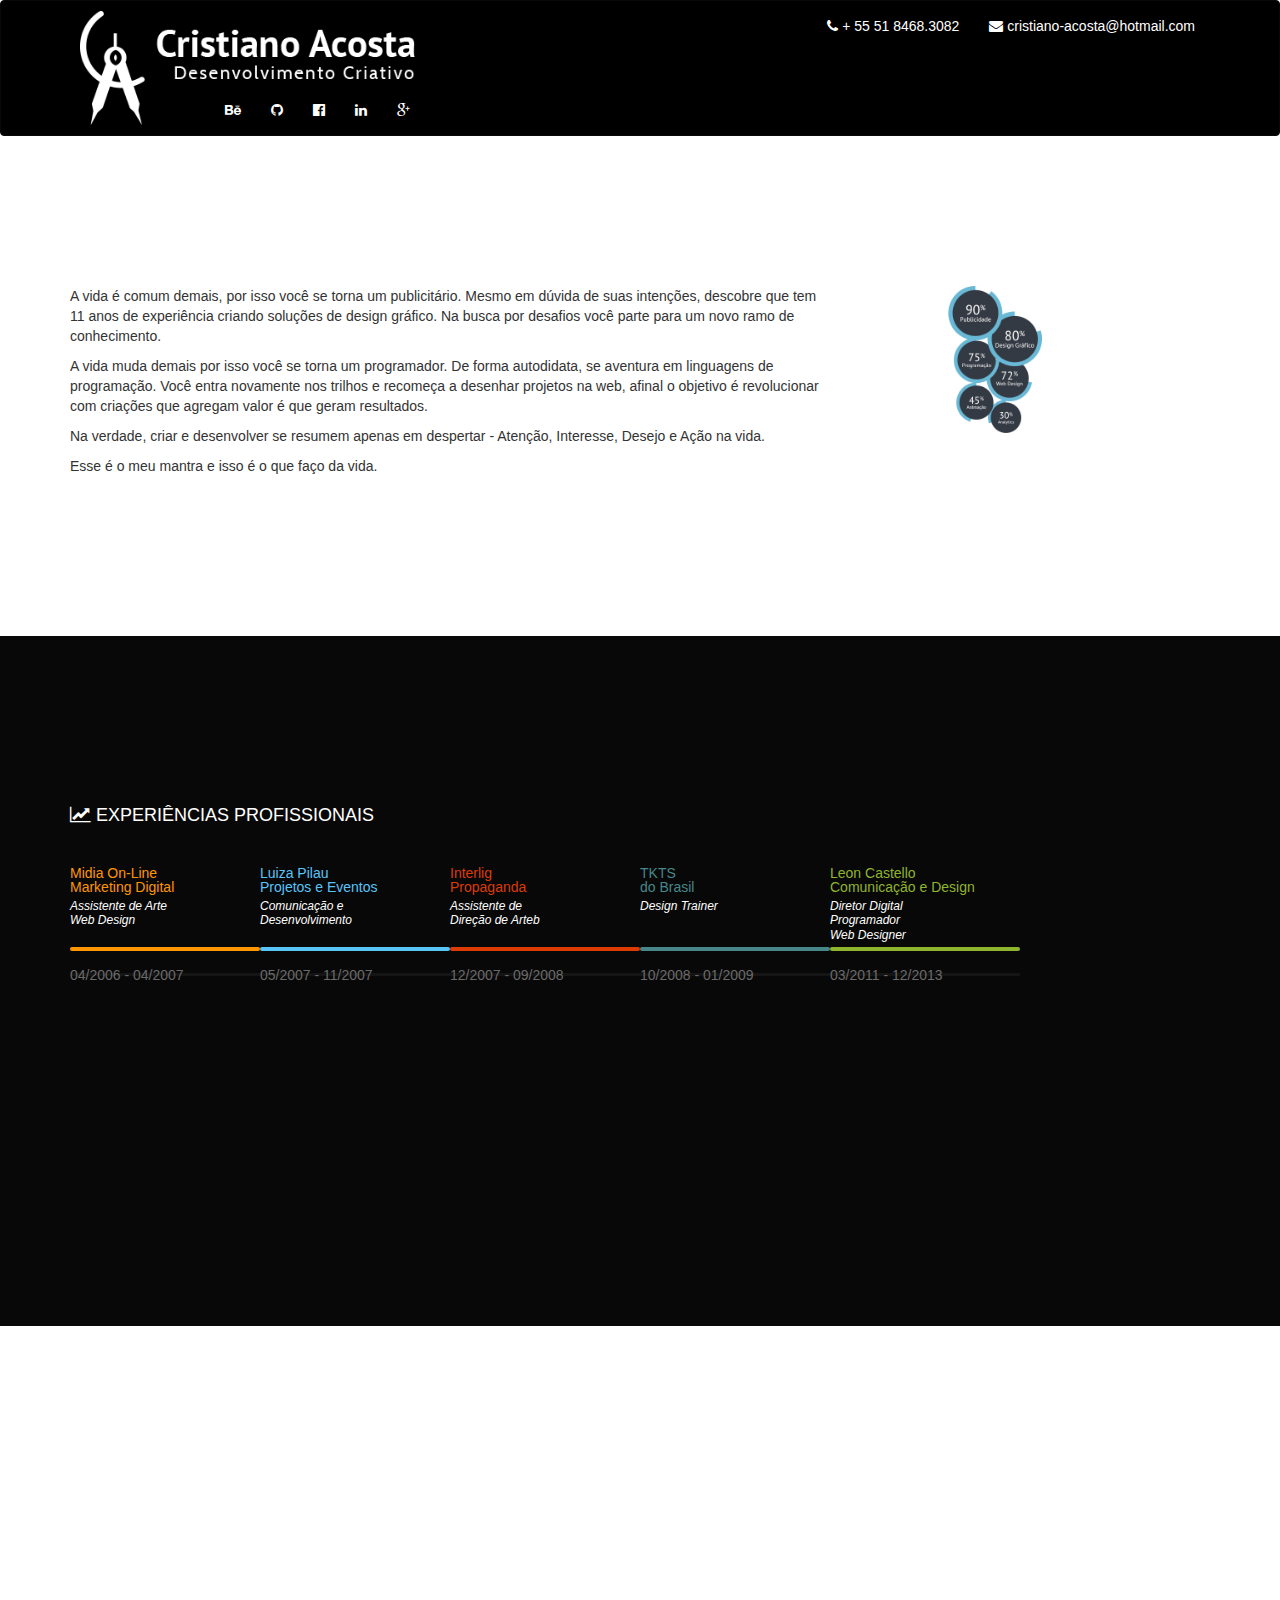
<file: index.html>
<!doctype html>
<!--[if lt IE 7]>      <html class="no-js lt-ie9 lt-ie8 lt-ie7" lang="pt-br"> <![endif]-->
<!--[if IE 7]>         <html class="no-js lt-ie9 lt-ie8" lang="pt-br"> <![endif]-->
<!--[if IE 8]>         <html class="no-js lt-ie9" lang="pt-br"> <![endif]-->
<!--[if gt IE 8]><!--> <html class="no-js" lang="pt-br"> <!--<![endif]-->
  <head>
    <meta charset="utf-8">
    <meta http-equiv="X-UA-Compatible" content="IE=edge,chrome=1">
    <!-- SEO -->
    <title>Cristiano Acosta - Programador, Publicitario, Design, Marketing</title>
    <meta name="googlebot" content="all,index,archive,follow"/>
    <meta name="robots" content="all,index,follow" />
    <meta name="msnbot" content="all,index,follow" />
    <meta name="rating" content="general"/>
    <meta name="author" property="og:author" content="Cristiano Acosta - Programador, Publicitario, Design, Marketing" />
    <meta name="description" property="og:description" content=" " />
    <meta name="keywords" content="" />
    <meta property="og:title" content="Cristiano Acosta - Programador, Publicitario, Design, Marketing" />
    <meta property="og:url" content="http://cristiano-acosta.github.io/resume-email/" />
    <meta property="og:image" content="img/tile-wide.png" />
    <meta property="og:site_name" content="Cristiano Acosta - Programador, Publicitario, Design, Marketing" />
    <!-- Fav and touch icons -->
    <link rel="shortcut icon" href="img/favicon.ico">
    <link rel="apple-touch-icon" href="img/apple-touch-icon.png">
    <!-- .CSS -->
    <meta name="viewport" content="width=device-width, initial-scale=1">
    <link rel="stylesheet" href="css/bootstrap.min.css">
    <link rel="stylesheet" href="css/bootstrap-theme.min.css">
    <link rel="stylesheet" href="css/font-awesome.min.css">
    <link rel="stylesheet" href="css/animate.min.css">
    <link rel="stylesheet" href="css/bootstrap-slider.min.css">
    <link rel="stylesheet" href="style.css">
    <!-- .JS -->
    <script src="js/vendor/modernizr-2.8.3-respond-1.4.2.min.js"></script>
  </head>
  <body class="document bg-white" data-spy="scroll" data-target=".main-nav" data-offset="50" role="document" itemscope itemtype="http://schema.org/Person" >
    <!--[if lt IE 8]>
      <p class="label label-danger browsehappy">
        Você está usando um navegador desatualizado.<a href="http://browsehappy.com/">Atualize seu navegador hoje</a> ou <a href="http://www.google.com/chromeframe/?redirect=true">instalar o Google Chrome Frame</a> para melhor utilizar este site.
      </p>
    <![endif]-->
    <header id="header" class="navbar navbar-inverse"  >
      <div class="container">
        <div class="navbar-header" >
          <button type="button" class="navbar-toggle collapsed" data-toggle="collapse" data-target="#navbar" aria-expanded="false" aria-controls="navbar">
            <span class="sr-only">Toggle navigation</span>
            <span class="icon-bar"></span>
            <span class="icon-bar"></span>
            <span class="icon-bar"></span>
          </button>
          <a itemprop="url" class="navbar-brand" href="http://cristiano-acosta.github.io/resume-email/" >
            <img itemprop="brand" class="img-responsive" src="img/cristiano.png" alt="Cristiano Acosta - Web Design" />
            <span class="pull-right hidden" itemprop="jobTitle" >Publicitário</span>
          </a>
          <ul class="nav navbar-nav navbar-left">
            <li >
              <a rel="author" itemprop="sameAs" target="_blank" href="http://www.behance.net/cristianoacosta" data-toggle="tooltip" data-placement="bottom" title="http://www.behance.net/cristianoacosta">
                <i class="fa fa-behance"></i>
              </a>
            </li>
            <li>
              <a rel="me" itemprop="sameAs" target="_blank" href="https://github.com/cristiano-acosta" data-toggle="tooltip" data-placement="bottom" title="https://github.com/cristiano-acosta">
                <i class="fa fa-github"></i>
              </a>
            </li>
            <li>
              <a rel="me" itemprop="sameAs" target="_blank" href="https://www.facebook.com/cristiano.m.acosta" data-toggle="tooltip" data-placement="bottom" title="https://www.facebook.com/cristiano.m.acosta">
                <i class="fa fa-facebook-official"></i>
              </a>
            </li>
            <li>
              <a rel="me" itemprop="sameAs" target="_blank" href="https://br.linkedin.com/in/cristianoacosta"  data-toggle="tooltip" data-placement="bottom" title="https://br.linkedin.com/in/cristianoacosta">
                <i class="fa fa-linkedin"></i>
              </a>
            </li>
            <li>
              <a rel="author" itemprop="sameAs" target="_blank" href="https://plus.google.com/u/0/103407360789788292590"   data-toggle="tooltip" data-placement="bottom" title="https://plus.google.com/u/0/103407360789788292590">
                <i class="fa fa-google-plus"></i>
              </a>
            </li>
          </ul>
        </div>
        <div class="collapse navbar-collapse">
          <ul class="nav navbar-nav navbar-right">
            <li >
              <a itemprop="telephone" href="tel:+555184683082" onClick="ga('send', 'event', 'Contato', 'click no telefone','telefone + 55 51 8468.3082', '0.5');" >
                <i class="fa fa-phone"></i>
                + 55 51 8468.3082
              </a>
            </li>
            <li>
              <a itemprop="email" href="maito:cristiano-acosta@hotmail.com" onClick="ga('send', 'event', 'Contato', 'click no e-mail','cristiano-acosta@hotmail.com', '0.5');" >
                <i class="fa fa-envelope"></i>
                cristiano-acosta@hotmail.com
              </a>
            </li>
          </ul>
        </div>
      </div>
    </header>

    <nav id="main-nav" class="navbar main-nav navbar-fixed-top navbar-inverse" role="navigation">
      <div class="container">
        <!-- Brand and toggle get grouped for better mobile display -->
        <div class="navbar-header">
          <button type="button" class="navbar-toggle" data-toggle="collapse" data-target=".navbar-ex1-collapse">
            <span class="sr-only">Toggle navigation</span>
            <span class="icon-bar"></span>
            <span class="icon-bar"></span>
            <span class="icon-bar"></span>
          </button>
          <a class="navbar-brand" href="http://cristiano-acosta.github.io/resume-email/" >
            <img class="img-responsive" src="img/cristiano-icon.png" alt="Cristiano Acosta - Web Design" />
          </a>
        </div>

        <!-- Collect the nav links, forms, and other content for toggling -->
        <div class="collapse navbar-collapse navbar-ex1-collapse">
          <ul class="nav navbar-nav navbar-left">
            <li class="active" >
              <a class="" href="#home"   >
                Home
              </a>
            </li>
            <li >
              <a class="" href="#experiencias"   >
                <i class="fa fa-line-chart"></i>
                Experiências
              </a>
            </li>
            <li >
              <a class="" href="#portfolio"   >
                <i class="fa fa-graduation-cap"></i>
                Portfolio
              </a>
            </li>
            <li >
              <a class="" href="#formacao"   >
                <i class="fa fa-university"></i>
                Formação Acadêmica
              </a>
            </li>
            <li >
              <a class="" href="#certificacoes"   >
                <i class="fa fa-certificate"></i>
                Certificações
              </a>
            </li>
            <li >
              <a class="" href="#idiomas"   >
                <i class="fa fa-language"></i>
                Idiomas
              </a>
            </li>
            <li >
              <a class="" href="#habilidades"   >
                <i class="fa fa-bar-chart"></i>
                Habilidades
              </a>
            </li>

          </ul>
        </div><!-- /.navbar-collapse -->
      </div>
    </nav>
    <article id="main" class="h-entry" role="article">
      <section id="home" role="presentation">
        <div class="container">
          <div class="row ">
            <section itemprop="description" class="col-md-8 ">
              <p>
                A vida é comum demais, por isso você se torna um publicitário. Mesmo em dúvida de suas intenções, descobre que tem 11 anos de experiência criando soluções de design gráfico. Na busca por desafios você parte para um novo ramo de conhecimento.
              </p>
              <p>
                A vida muda demais por isso você se torna um programador. De forma autodidata, se aventura em linguagens de programação. Você entra novamente nos trilhos e recomeça a desenhar projetos na web, afinal o objetivo é revolucionar com criações que agregam valor é que geram resultados.
              </p>
              <p>
                Na verdade, criar e desenvolver se resumem apenas em despertar - Atenção, Interesse, Desejo e Ação na vida.
              </p>
              <p>
                Esse é o meu mantra e isso é o que faço da vida.
              </p>
            </section>
            <div class="   col-md-1 "></div>
            <aside class="    col-md-3  " role="complementary" >
              <picture class="u-photo" >
                <source media="(min-width: 36em)" srcset="img/habilidades.png  1024w,  img/habilidades.png 640w, img/habilidades.png  320w" sizes="33.3vw"/>
                <source srcset="img/habilidades.png 2x, img/habilidades.png 1x"/>
                <img class="img-responsive" src="img/habilidades.png"  alt="Habilidades" />
              </picture>
            </aside>
          </div>
        </div>
      </section>
      <section id="experiencias" class="article bg-black"  >
        <div class="container " >
          <div class="row">
            <h2 class="col-md-12 text-uppercase wow fadeIn" data-wow-duration="1s" data-wow-delay="1s">
              <i class="fa fa-line-chart"></i>
              Experiências Profissionais
            </h2>
          </div>
         <!-- <img class="col-md-12" src="img/experiencias.png" alt="Experiências Profissionais" />-->
          <ul class="row row-no-padding list-unstyled list-inline wow fadeIn" data-wow-duration="1s" data-wow-delay="1s">

            <li class="col-md-2" itemscope itemtype="http://schema.org/Organization">
              <h3 itemprop="name" class="darkorange">Midia On-Line<br>Marketing Digital</h3>
              <p itemprop="member" itemscope itemtype="http://schema.org/Person" >
                <em itemprop="jobTitle">Assistente de Arte</em>
                <em itemprop="jobTitle">Web Design</em>
              </p>
              <hr class="bg-darkorange" />
              <time><span>04/2006 - 04/2007</span></time>
            </li>
            <li class=" col-md-2" itemscope itemtype="http://schema.org/Organization">
              <h3 itemprop="name" class="cyan">Luiza Pilau<br>Projetos e Eventos</h3>
              <p itemprop="member" itemscope itemtype="http://schema.org/Person">
                <em itemprop="jobTitle">Comunicação e<br> Desenvolvimento</em>
              </p>
              <hr class="bg-cyan" />
              <time><span>05/2007 - 11/2007</span></time>
            </li>
            <li class=" col-md-2" itemscope itemtype="http://schema.org/Organization">
              <h3 itemprop="name" class="orangered">Interlig <br> Propaganda</h3>
              <p itemprop="member" itemscope itemtype="http://schema.org/Person">
                <em itemprop="jobTitle">Assistente de<br> Direção de Arteb</em>
              </p>
              <hr class="bg-orangered" />
              <time><span>12/2007 - 09/2008</span></time>
            </li>
            <li class="col-md-2" itemscope itemtype="http://schema.org/Organization">
              <h3 itemprop="name" class="teal">TKTS <br> do Brasil</h3>
              <p itemprop="member" itemscope itemtype="http://schema.org/Person">
                <em itemprop="jobTitle">Design Trainer</em>
              </p>
              <hr class="bg-teal" />
              <time><span>10/2008 - 01/2009</span></time>
            </li>
            <li class=" col-md-2" itemscope itemtype="http://schema.org/Organization">
              <h3 itemprop="name" class="grean">Leon Castello<br> Comunicação e Design </h3>
              <p itemprop="member" itemscope itemtype="http://schema.org/Person">
                <em itemprop="jobTitle">Diretor Digital</em>
                <em itemprop="jobTitle">Programador</em>
                <em itemprop="jobTitle">Web Designer</em>
              </p>
              <hr class="bg-grean" />
              <time><span>03/2011 - 12/2013</span> </time>
            </li>
          </ul>
          <ul class="row row-no-padding list-unstyled list-inline wow fadeIn" data-wow-duration="1s" data-wow-delay="1s">
            <li class=" col-md-2" itemscope itemtype="http://schema.org/Organization">
              <h3 itemprop="name" class="darkorange">Ditech<br>Consultoria e Sistemas</h3>
              <p itemprop="member" itemscope itemtype="http://schema.org/Person">
                <em itemprop="jobTitle">Designer Junior 3</em>
              </p>
              <hr class="bg-darkorange" />
              <time><span>02/2012 - 05/2012</span></time>
            </li>
            <li class=" col-md-2" itemscope itemtype="http://schema.org/Organization">
              <h3 itemprop="name" class="cyan">EZ <br>Comunicação</h3>
              <p itemprop="member" itemscope itemtype="http://schema.org/Person">
                <em itemprop="jobTitle">Programador Web</em>
                <em itemprop="jobTitle">Web Designer</em>
              </p>
              <hr class="bg-cyan" />
              <time><span>05/2012 - 01/2013</span></time>
            </li>
            <li class=" col-md-2" itemscope itemtype="http://schema.org/Organization">
              <h3 itemprop="name" class="orangered">Wnweb<br>Agência Digital</h3>
              <p itemprop="member" itemscope itemtype="http://schema.org/Person">
                <em itemprop="jobTitle">Programador Web<br> Free Lancer</em>
              </p>
              <hr class="bg-orangered" />
              <time><span>01/2014 - 12/2014</span></time>
            </li>
            <li class=" col-md-2" itemscope itemtype="http://schema.org/Organization">
              <h3 itemprop="name" class="teal">Agência W Future<br>Marketing</h3>
              <p itemprop="member" itemscope itemtype="http://schema.org/Person">
                <em itemprop="jobTitle">Diretor Executivo</em>
              </p>
              <hr class="bg-teal" />
              <time><span>01/2015 - Atual </span></time>
            </li>
            <li class=" col-md-2" itemscope itemtype="http://schema.org/Organization">
              <h3 itemprop="name" class="grean">Insight<br> Comunicação</h3>
              <p  itemprop="member" itemscope itemtype="http://schema.org/Person">
                <em itemprop="jobTitle">Diretor de Criação <br> Free Lancer</em>
              </p>
              <hr class="bg-grean" />
              <time><span>01/2015 - Atual </span></time>
            </li>
          </ul>
        </div>
      </section>
      <section id="portfolio" class="" >
        <div class="section-title  wow fadeIn" data-wow-duration="1s" data-wow-delay="1s">
          <div class="container">
            <div class="row">
              <h2 class="col-md-12 text-center text-uppercase">
                <i class="fa fa-graduation-cap"></i>
                Portfolio
              </h2>
            </div>
          </div>
        </div>
        <div id="carousel" class="carousel slide slide-carousel wow fadeIn" data-wow-duration="1s" data-wow-delay="1s" data-ride="carousel">
          <!-- Indicators -->
          <ol class="carousel-indicators">
            <li data-target="#carousel-example-generic" data-slide-to="0" class="active"></li>
            <li data-target="#carousel-example-generic" data-slide-to="1"></li>
            <li data-target="#carousel-example-generic" data-slide-to="2"></li>
            <li data-target="#carousel-example-generic" data-slide-to="3"></li>
            <li data-target="#carousel-example-generic" data-slide-to="4"></li>
            <li data-target="#carousel-example-generic" data-slide-to="5"></li>
          </ol>

          <!-- Wrapper for slides -->
          <div class="carousel-inner" role="listbox">
            <div class="item active" itemscope itemtype="http://schema.org/CreativeWork">
              <img itemprop="image" src="img/portfolio/3pinheiros.jpg" alt="Image">
              <div class="carousel-caption"></div>
            </div>
            <div class="item" itemscope itemtype="http://schema.org/CreativeWork">
              <img itemprop="image" src="img/portfolio/action.jpg" alt="Image">
              <div class="carousel-caption"></div>
            </div>
            <div class="item" itemscope itemtype="http://schema.org/CreativeWork">
              <img itemprop="image" src="img/portfolio/alphaquimica.jpg" alt="Image">
              <div class="carousel-caption"></div>
            </div>
            <div class="item" itemscope itemtype="http://schema.org/CreativeWork">
              <img itemprop="image" src="img/portfolio/europa.jpg" alt="Image">
              <div class="carousel-caption"></div>
            </div>
            <div class="item" itemscope itemtype="http://schema.org/CreativeWork">
              <img itemprop="image" src="img/portfolio/feelhappy.jpg" alt="Image">
              <div class="carousel-caption"></div>
            </div>
            <div class="item" itemscope itemtype="http://schema.org/CreativeWork">
              <img itemprop="image" src="img/portfolio/hctecinformatica.jpg" alt="Image">
              <div class="carousel-caption"></div>
            </div>

          </div>
          <div class="carousel-controls">
            <!-- Controls -->
            <a class="left carousel-control" href="#carousel" role="button" data-slide="prev">
              <span class="glyphicon glyphicon-chevron-left" aria-hidden="true"></span>
              <span class="sr-only">Previous</span>
            </a>
            <a class="right carousel-control" href="#carousel" role="button" data-slide="next">
              <span class="glyphicon glyphicon-chevron-right" aria-hidden="true"></span>
              <span class="sr-only">Next</span>
            </a>
          </div>

        </div>

      </section>
      <section id="educacao" class="article" >
        <div id="formacao" class="container " >
          <div class="row">
            <h2 class="col-md-12 text-uppercase wow fadeIn" data-wow-duration="1s" data-wow-delay="1s">
              <i class="fa fa-university"></i>
              Formação Acadêmica
            </h2>
          </div>
          <div class="row">
            <div class=" col-md-6  wow fadeIn" itemscope itemtype="http://schema.org/EducationalOrganization" data-wow-duration="1s" data-wow-delay="1s">
              <div class="formacao row clearfix ">
                <img itemprop="brand" class="col-md-3" src="img/espm.png" alt="ESPM">
                <div class="col-md-9">
                  <h3 class="bus1" itemprop="name">ESPM</h3>
                  <h4>
                    <span>2005</span>/<span>2011</span> -
                    <span itemprop="name">Bacharel Publicidade e Propaganda</span>
                  </h4>
                  <p class="summary" itemprop="description" >
                    <em>Curso com duração de 10 semestres com ênfase na área de criação.</em>
                  </p>

                </div>
              </div>
            </div>
            <div class="  col-md-6 wow fadeIn" itemscope itemtype="http://schema.org/EducationalOrganization" data-wow-duration="1s" data-wow-delay="1s">
              <div class="formacao row clearfix ">
                <img itemprop="brand" class="col-md-3" src="img/ete-irmao-pedro.png" alt="ETE Irmão Pedro">
                <div class="col-md-9">
                  <h3 class="bus1" itemprop="name">ETE Irmão Pedro</h3>
                  <h4>
                    <span>2003</span>/<span>2004</span> -
                    <span itemprop="name">Tecnico Publicidade e Propaganda</span>
                  </h4>
                  <p class="summary" itemprop="description">
                    <em>Ensino Pós-Médio completo em Dez/2003, Curso Técnico em Publicidade e Propaganda</em>
                  </p>
                </div>
              </div>
            </div>
          </div>
        </div>
        <div id="certificacoes" class="container " >
          <div class="row">
            <h2 class="col-md-12 text-uppercase wow fadeIn" data-wow-duration="1s" data-wow-delay="1s">
              <i class="fa fa-certificate"></i>
              Certificações
            </h2>
          </div>
          <div class="row">
            <div class="col-md-4 wow fadeIn" itemscope itemtype="http://schema.org/EducationalOrganization" data-wow-duration="1s" data-wow-delay="1s">
              <h3 itemprop="name">Target Trust</h3>
              <h4>Formação Ruby On Rails</h4>
              <p>Desenvolvimento ágil e rápido na web.</p>
            </div>
            <div class=" col-md-4 wow fadeIn" itemscope itemtype="http://schema.org/EducationalOrganization" data-wow-duration="1s" data-wow-delay="1s">
              <h3 itemprop="name">Alfamidia</h3>
              <h4>Formação Web Design CS4</h4>
              <p>Carga horária de 40 horas/aulas</p>
            </div>
            <div class="col-md-4 wow fadeIn" itemscope itemtype="http://schema.org/EducationalOrganization" data-wow-duration="1s" data-wow-delay="1s">
              <h3 itemprop="name">Senai Artes Gráficas</h3>
              <h4>Formação Corel,Photoshop e Page Mater</h4>
              <p>Intensivos de 40 horas/aulas cada programa</p>
            </div>
          </div>
        </div>
      </section>
      <section id="qualificacoes" class="article bg-black" >
        <div class="container wow fadeIn" data-wow-duration="1s" data-wow-delay="1s">
          <div class="row">
            <div id="idiomas" class=" col-md-8">
              <div class="row">
                <h2 class="col-md-12 text-uppercase">
                  <i class="fa fa-language"></i>
                  Idiomas
                </h2>
              </div>
              <div class="row">
                <img class="col-md-6" src="img/spider-chart.png" alt="ESPM">
                <ul class="col-md-6 list-unstyled ">
                  <li>
                    <h3 class="darkorange">Portugues</h3>
                    <p>Nativo</p>
                  </li>
                  <li>
                    <h3 class="teal">Ingles</h3>
                    <p>Aulas Particulares <br> CCAA</p>
                  </li>
                  <li>
                    <h3 class="orangered">Espanhol</h3>
                    <p>Aulas Particulares</p>
                  </li>
                </ul>
              </div>
            </div>
            <div id="habilidades" class=" col-md-4">
              <div class="row">
                <h2 class="col-md-12 text-uppercase">
                  <i class="fa fa-laptop"></i>
                  Softwares
                </h2>

                <form id="form-softwares" class="col-equalize col-md-7">
                  <div class="form-group">
                    <label for="softwares"></label>
                    <input name="softwares" id="softwares" type="range" data-slider-min="40" data-slider-max="100" data-slider-step="10" data-slider-value="0" step="10" max="100" min="40" value=""  />
                  </div>
                </form>
                <ul itemscope itemtype="http://schema.org/ItemList" class="col-equalize col-md-offset-1 col-md-4 list-unstyled list-softwares">
                  <li itemprop="itemListElement" class="after-effects" data-skill="50">After Effects</li>
                  <li itemprop="itemListElement" class="phpstorm" data-skill="60" >PhpStorm</li>
                  <li itemprop="itemListElement" class="indesign" data-skill="70">Indesign</li>
                  <li itemprop="itemListElement" class="illustrator" data-skill="80">Illustrator</li>
                  <li itemprop="itemListElement" class="corel-draw" data-skill="90" >Corel Draw</li>
                  <li itemprop="itemListElement" class="photoshop" data-skill="90"> Photoshop</li>
                </ul>
              </div>
              <div class="row">
                <h2 class="col-md-12 text-uppercase">
                  <i class="fa fa-code"></i>
                  Linguagens
                </h2>
                <ul  itemscope itemtype="http://schema.org/ItemList" class="col-equalize col-md-4 list-unstyled list-language ">
                  <li itemprop="itemListElement" class="ruby" data-skill="50">Ruby on Raills</li>
                  <li itemprop="itemListElement" class="javascript" data-skill="60">JavaScript</li>
                  <li itemprop="itemListElement" class="php" data-skill="70">PHP</li>
                  <li itemprop="itemListElement" class="css3" data-skill="80">CSS 3</li>
                  <li itemprop="itemListElement" class="html5" data-skill="90">HTML 5</li>
                </ul>
                <form id="form-linguagens" class="col-equalize col-md-7 col-md-offset-1">
                  <div class="form-group">
                    <label for="linguagens"></label>
                    <input name="linguagens" id="linguagens" type="range" data-slider-min="40" data-slider-max="100" data-slider-step="10" data-slider-value="0" step="10" max="100" min="40"  />
                  </div>
                </form>

              </div>
            </div>
          </div>
        </div>
      </section>
    </article>
    <footer id="footer" class="article">
      <div class="container wow fadeIn" data-wow-duration="1s" data-wow-delay="1s">
        <div class="row">
          <ul class="  col-md-12 list-unstyled row " >

            <li class="fn  col-md-12 text-center" itemprop="name">
              <a itemprop="url" class="url" href="http://cristiano-acosta.github.io/resume-email/" >
                <img itemprop="brand" class="logo img-responsive" src="img/cristiano-footer.png" alt="Cristiano Acosta - Web Design" />
              </a>
            </li>
            <li class=" col-md-6">
              <address class="" itemprop="address" itemscope itemtype="http://schema.org/PostalAddress">
                <p class="street-address" itemprop="streetAddress">
                  <i class="fa fa-map-marker"></i>
                  R. Maurício Cardoso, 831 -
                  <span class="region">
                      Tijuca
                  </span>
                </p>
                <p class="locality" itemprop="addressLocality">
                  Alvorada
                </p>
                <p>
                  <abbr itemprop="addressRegion" class="state" title="Rio Grande do Sul">RS</abbr>,
                </p>
                <p class="postalCode" itemprop="postalCode">
                  94.852.010
                </p>
              </address>
              <a itemprop="telephone" href="tel:+555184683082" onClick="ga('send', 'event', 'Contato', 'click no telefone','telefone + 55 51 8468.3082', '0.5');" >
                <i class="fa fa-phone"></i>
                + 55 51 8468.3082
              </a>
              <a itemprop="email" href="maito:cristiano-acosta@hotmail.com" onClick="ga('send', 'event', 'Contato', 'click no e-mail','cristiano-acosta@hotmail.com', '0.5');" >
                <i class="fa fa-envelope"></i>
                cristiano-acosta@hotmail.com
              </a>
            </li>
            <li class=" col-md-6">

            </li>
          </ul>

        </div>
      </div>
    </footer>

    <script src="//ajax.googleapis.com/ajax/libs/jquery/1.11.2/jquery.min.js"></script>
    <script>window.jQuery || document.write('<script src="js/vendor/jquery-1.11.2.min.js"><\/script>')</script>
    <script src="js/vendor/bootstrap.min.js"></script>
    <!--<script src="js/plugins.js"></script>-->
    <script src="js/bootstrap-slider.min.js"></script>
    <script src="js/plugins.js"></script>
    <script src="js/wow.min.js"></script>
    <script src="js/main.js"></script>
    <!-- Google Analytics: change UA-XXXXX-X to be your site's ID. -->
    <script>
      (function(i,s,o,g,r,a,m){i['GoogleAnalyticsObject']=r;i[r]=i[r]||function(){
          (i[r].q=i[r].q||[]).push(arguments)},i[r].l=1*new Date();a=s.createElement(o),
        m=s.getElementsByTagName(o)[0];a.async=1;a.src=g;m.parentNode.insertBefore(a,m)
      })(window,document,'script','//www.google-analytics.com/analytics.js','ga');

      ga('create', 'UA-66124219-1', 'auto');
      ga('send', 'pageview');

    </script>
  </body>
</html>
</file>
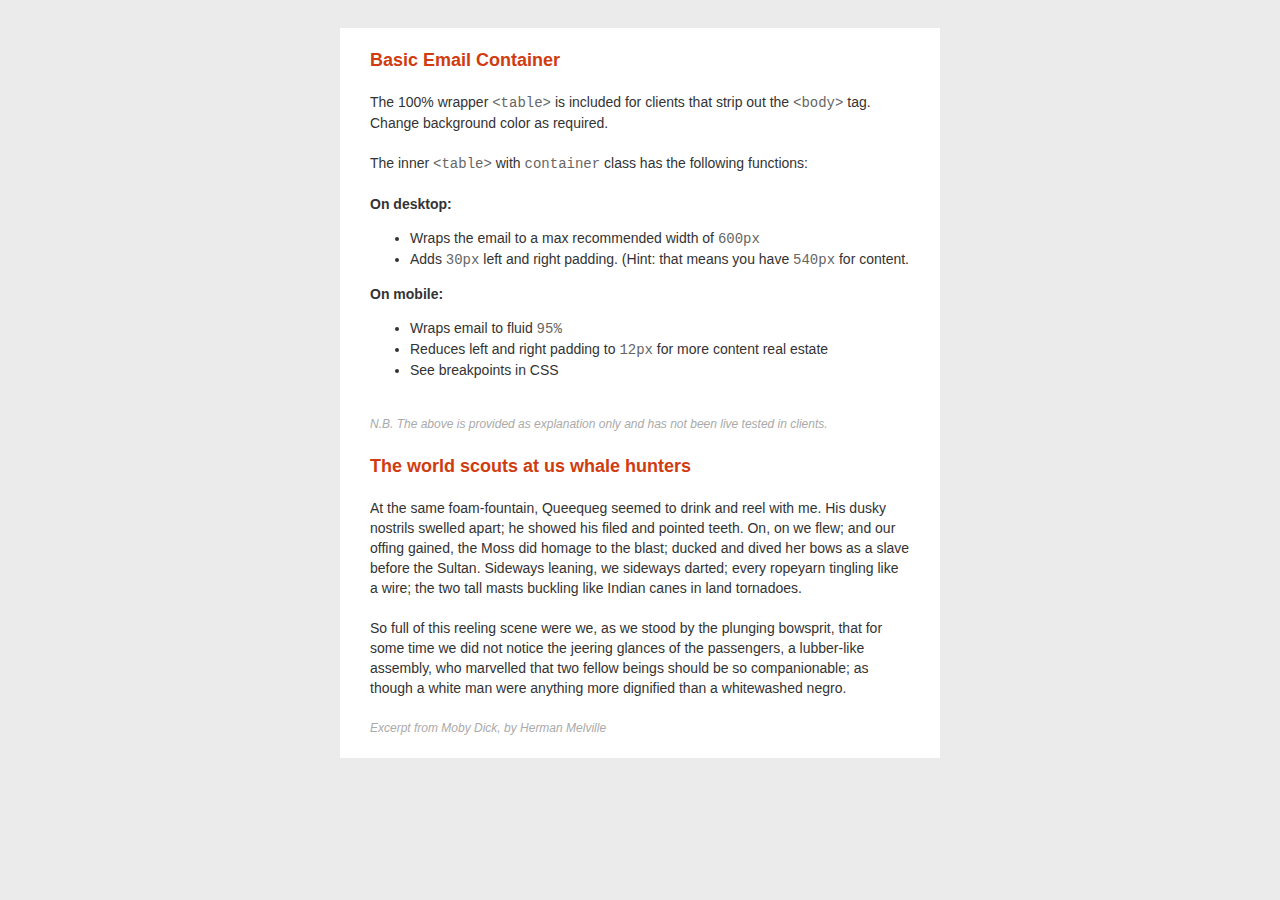
<file: templates/_container.html>
<!DOCTYPE html PUBLIC "-//W3C//DTD HTML 4.01 Transitional//EN"
   "http://www.w3.org/TR/html4/loose.dtd">
<html lang="en">
<head>
    <meta http-equiv="Content-Type" content="text/html; charset=UTF-8">
    <meta name="viewport" content="initial-scale=1.0">    <!-- So that mobile webkit will display zoomed in -->
    <meta name="format-detection" content="telephone=no"> <!-- disable auto telephone linking in iOS -->

    <title>Antwort - responsive Email Layout</title>
    <style type="text/css">

        /* Resets: see reset.css for details */
        .ReadMsgBody { width: 100%; background-color: #ebebeb;}
        .ExternalClass {width: 100%; background-color: #ebebeb;}
        .ExternalClass, .ExternalClass p, .ExternalClass span, .ExternalClass font, .ExternalClass td, .ExternalClass div {line-height:100%;}
        body {-webkit-text-size-adjust:none; -ms-text-size-adjust:none;}
        body {margin:0; padding:0;}
        table {border-spacing:0;}
        table td {border-collapse:collapse;}
        .yshortcuts a {border-bottom: none !important;}


        /* Constrain email width for small screens */
        @media screen and (max-width: 600px) {
            table[class="container"] {
                width: 95% !important;
            }
        }

        /* Give content more room on mobile */
        @media screen and (max-width: 480px) {
            td[class="container-padding"] {
                padding-left: 12px !important;
                padding-right: 12px !important;
            }
         }

    </style>
</head>
<body style="margin:0; padding:10px 0;" bgcolor="#ebebeb" leftmargin="0" topmargin="0" marginwidth="0" marginheight="0">

<br>

<!-- 100% wrapper (grey background) -->
<table border="0" width="100%" height="100%" cellpadding="0" cellspacing="0" bgcolor="#ebebeb">
  <tr>
    <td align="center" valign="top" bgcolor="#ebebeb" style="background-color: #ebebeb;">

      <!-- 600px container (white background) -->
      <table border="0" width="600" cellpadding="0" cellspacing="0" class="container" bgcolor="#ffffff">
        <tr>
          <td class="container-padding" bgcolor="#ffffff" style="background-color: #ffffff; padding-left: 30px; padding-right: 30px; font-size: 14px; line-height: 20px; font-family: Helvetica, sans-serif; color: #333;">
            <br>

            <!-- ### BEGIN CONTENT ### -->
            <div style="font-weight: bold; font-size: 18px; line-height: 24px; color: #D03C0F">
            Basic Email Container
            </div><br>

            The 100% wrapper <span style="font-family: Andale Mono, Courier, monospace; color: #666;">&lt;table&gt;</span> is included for clients that strip out the <span style="font-family: Andale Mono, Courier, monospace; color: #666;">&lt;body&gt;</span> tag. Change background color as required.
            <br><br>


            The inner <span style="font-family: Andale Mono, Courier, monospace; color: #666;">&lt;table&gt;</span> with <span style="font-family: Andale Mono, Courier, monospace; color: #666;">container</span> class has the following functions:
            <br><br>

            <strong>On desktop:</strong>
            <ul>
                <li>Wraps the email to a max recommended width of <span style="font-family: Andale Mono, Courier, monospace; color: #666;">600px</span></li>
                <li>Adds <span style="font-family: Andale Mono, Courier, monospace; color: #666;">30px</span> left and right padding. (Hint: that means you have <span style="font-family: Andale Mono, Courier, monospace; color: #666;">540px</span> for content.</li>
            </ul>

            <strong>On mobile:</strong>
            <ul>
                <li>Wraps email to fluid <span style="font-family: Andale Mono, Courier, monospace; color: #666;">95%</span></li>
                <li>Reduces left and right padding to <span style="font-family: Andale Mono, Courier, monospace; color: #666;">12px</span> for more content real estate</li>
                <li>See breakpoints in CSS</li>
            </ul>
            <br>

            <em style="font-style:italic; font-size: 12px; color: #aaa;">N.B. The above is provided as explanation only and has not been live tested in clients.</em>
            <br><br>

            <div style="font-weight: bold; font-size: 18px; line-height: 24px; color: #D03C0F">
            The world scouts at us whale hunters
            </div>
            <br>

            At the same foam-fountain, Queequeg seemed to drink and reel with me. His dusky nostrils swelled apart;
            he showed his filed and pointed teeth. On, on we flew; and our offing gained, the Moss did homage to the
            blast; ducked and dived her bows as a slave before the Sultan. Sideways leaning, we sideways darted; every
            ropeyarn tingling like a wire; the two tall masts buckling like Indian canes in land tornadoes.
            <br><br>

            So full of this reeling scene were we, as we stood by the plunging bowsprit, that for some time we did not
            notice the jeering glances of the passengers, a lubber-like assembly, who marvelled that two fellow beings
            should be so companionable; as though a white man were anything more dignified than a whitewashed negro.
            <br><br>

            <em style="font-style:italic; font-size: 12px; color: #aaa;">Excerpt from Moby Dick, by Herman Melville</em>
            <br><br>

            <!-- ### END CONTENT ### -->

          </td>
        </tr>
      </table>
      <!--/600px container -->

    </td>
  </tr>
</table>
<!--/100% wrapper-->
<br>
<br>
</body>
</html>
</file>
<file: style.css>
/* ==========================================================================
   Cristiano Acosta
   ========================================================================== */
/* ========================= tags ========================= */
*, *:before, *:after { -webkit-box-sizing: border-box; -moz-box-sizing: border-box; box-sizing: border-box; }
@import url(http://fonts.googleapis.com/css?family=PT+Sans:400,400italic,700,700italic);
@import url(http://fonts.googleapis.com/css?family=Cabin:400,400italic,600,600italic);
body { font-family: 'PT Sans', sans-serif;  }
h1, h2, h3, h4, h5, h6  { font-family: 'Cabin', sans-serif;  }
h2 { font-size:18px; }
h3 { font-size:16px; }
h4 { font-size:14px; }
header, article, footer { position:relative; top:0; left:0; width:100%; float:none ; overflow:hidden;}
main { position:relative; top:0; left:0; width:100%; float:none; }
hr { border:none; margin:5px 0; height:4px; border-radius:5px; }
/* ========================= class ========================= */
.bg-black {  background-image: -moz-linear-gradient( 90deg, rgb(8,8,8) 0%, rgb(8,8,8) 50%, rgb(8,8,8) 50%, rgb(8,8,8) 53%); background-image: -webkit-linear-gradient( 90deg, rgb(8,8,8) 0%, rgb(8,8,8) 50%, rgb(8,8,8) 50%, rgb(8,8,8) 53%);  background-image: -ms-linear-gradient( 90deg, rgb(8,8,8) 0%, rgb(8,8,8) 50%, rgb(8,8,8) 50%, rgb(8,8,8) 53%); }
.bg-black * { color:#ffffff;  }
.bg-white { background-color: rgb(255, 255, 255) ; }
.section-title {background: rgb(0, 0, 0); background: transparent; background: rgba(0, 0, 0, 0.8);/* FF3+,Saf3+,Opera 10.10+,Chrome,IE9gtwq\*/ filter:progid:DXImageTransform.Microsoft.gradient(startColorstr=#cc000000,endColorstr=#cc000000);/*IE 5.5-7*/ -ms-filter: "progid:DXImageTransform.Microsoft.gradient(startColorstr=#cc000000,endColorstr=#cc000000)";/*IE8*/ zoom: 1; position:absolute; top:0; left:0; z-index:999; height:70px; width:100%; }
.section-title * { color:#ffffff  }
.formacao { border-style: solid; border-width: 1px; border-color: rgb(224, 224, 224); border-radius: 10px; background-color: rgb(248, 248, 248); /*height: 150px;*/ margin:0; }
.article { padding:150px 0 150px 0; }
.col-equalize { height:120px; margin:0; }
.form-group { margin:0; }
.row-no-padding   { margin:0;}
.row-no-padding [class^='col-'],.row-no-padding [class*='col-'] { padding:0; }
/* Colors */
.bg-darkorange { background:#ff9601; }
.bg-cyan { background:#57c5f8; }
.bg-orangered { background:#dc3c03; }
.bg-teal { background:#47878a; }
.bg-grean { background:#8fb42e; }

.darkorange { color:#ff9601; }
.cyan { color:#57c5f8; }
.orangered { color:#dc3c03; }
.teal { color:#47878a; }
.grean { color:#8fb42e; }

/* ========================= layout ========================= */
nav#main-nav { background:#000000; height:50px; margin:0; padding:0; display:none; z-index:9999; }
nav#main-nav a { color:#ffffff; }
nav#main-nav a.navbar-brand { padding:0; }
nav#main-nav .navbar-left { }
nav#main-nav .navbar-right { }
/* header */
header#header { background:#000000; margin:0; padding:0;  }
header#header .navbar-header .navbar-brand { padding:10px; margin:0; display:block; float:none !important; height:134px; }
header#header .navbar-header .navbar-brand img { max-width:100%; width:100%; height:100%; }
header#header .navbar-header .navbar-left { margin:-50px 0 0 0; display:block; float:right !important; left:auto; position:relative; right:0; z-index:9999; }
header#header a { color:#ffffff; }
/* home */
#home { padding:150px 0 150px 0; }
/* experiencias */
#experiencias { position:relative; top:0; }
#experiencias ul { padding:30px 0;  }
#experiencias li {   }
#experiencias h3 { font-size:14px; margin:0 0 5px 0; line-height:1;  }
#experiencias p { font-size:12px; margin:0 0 5px 0; line-height:1.2; min-height:43px; }
#experiencias p em {  display:block;}
#experiencias time { color:#6b6a6a; position:relative; text-align:left; border-bottom:3px solid #151515; display:block; width:100%; height:20px; line-height:20px; }
#experiencias time span { color:#6b6a6a; text-align:left; position:absolute; left:0; padding:0; top:9px; }
/* educacao */
#portfolio { position:relative; }
/* educacao */
#educacao {  position:relative; }
#educacao h4 { }
/* qualificacoes */
#form-softwares {  }
#form-softwares .slider.slider-horizontal { width: 100%;}
#form-softwares .slider-selection, #form-linguagens .slider-selection  { background: rgb(255, 255, 255); background: transparent; background: rgba(255, 255, 255, 0.2);/* FF3+,Saf3+,Opera 10.10+,Chrome,IE9*/ filter:progid:DXImageTransform.Microsoft.gradient(startColorstr=#33FFFFFF,endColorstr=#33FFFFFF);/*IE 5.5-7*/   -ms-filter: "progid:DXImageTransform.Microsoft.gradient(startColorstr=#33FFFFFF,endColorstr=#33FFFFFF)";/*IE8*/   zoom: 1; }
#form-softwares .slider-track { background:#8fb42e; height:5px; }
#form-softwares .slider-handle { background:#ffffff; width:12px; height:12px; }
#form-linguagens {  }
#form-linguagens .slider.slider-horizontal { width: 100%;}
#form-linguagens .slider-track { background:#47878a; height:5px; }
#form-linguagens .slider-handle { background:#ffffff; width:12px; height:12px; }
.col-equalize li { cursor:pointer; }
/* tabela-preco */
/* footer */
footer#footer { background:url("img/footer.jpg") no-repeat fixed; background-size:cover; color:#ffffff; }
footer#footer p { margin:0; }
footer#footer a {  color:#ffffff; display:block; }
footer#footer li {   color:#ffffff; }
/* ==========================================================================
   4.1 EXAMPLE Media Queries for Responsive Design.
   These examples override the primary ('mobile first') styles.
   Modify as content requires.
   ========================================================================== */
/* Smartphones (portrait and landscape) ----------- */
@media only screen and (min-device-width : 320px) and (max-device-width : 480px) {
  .formacao { margin:0; }
  #experiencias li { display: block; height: 130px;  }
  .fa { width:60px; height:60px; }
}
/* Smartphones (landscape) ----------- */
@media only screen and (min-width:321px) {

}

/* Smartphones (portrait) ----------- */
@media only screen and (max-width:320px) {
  .row-footer { margin-top:60%; }
}

/* iPads (portrait and landscape) ----------- */
@media only screen and (min-device-width : 768px) and (max-device-width : 1020px) {
}
/* iPads (landscape) ----------- */
@media only screen and (min-device-width : 768px) and (max-device-width : 1024px) and (orientation : landscape) {

}
/* iPads (portrait) ----------- */
@media only screen and (min-device-width : 768px) and (max-device-width : 1024px) and (orientation : portrait) {

}
/* Desktops and laptops ----------- */
@media only screen and (min-width : 1224px) {
}
@media (min-width: 1200px) {
  .container { width: 1170px; }
}
/* Large screens ----------- */
@media only screen and (min-width : 1824px) {
}

/* iPhone 4 ----------- */
@media only screen and (-webkit-min-device-pixel-ratio : 1.5), only screen and (min-device-pixel-ratio : 1.5) {

}
</file>
